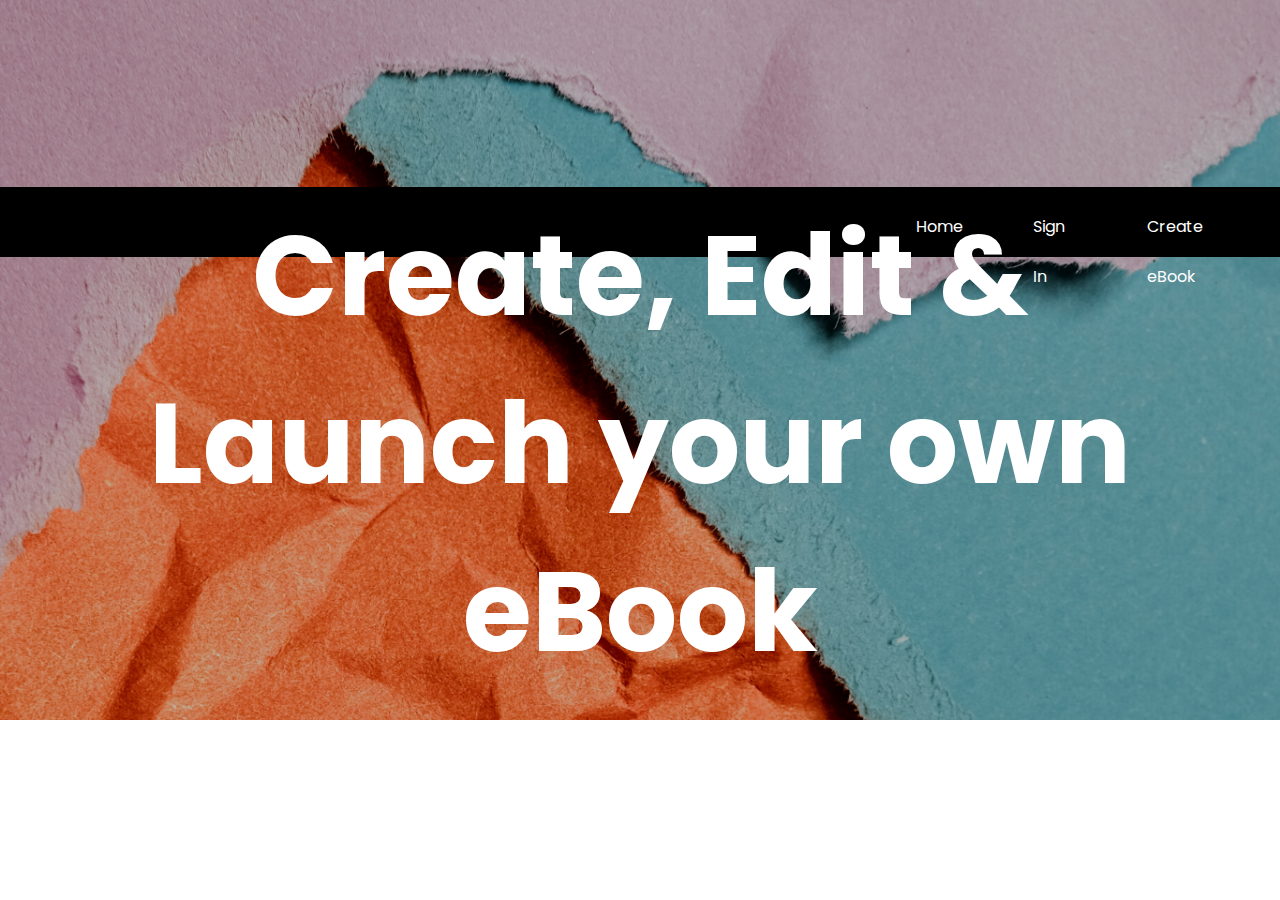
<file: index.html>
<!DOCTYPE html>
<html lang="en">
<head>
    <meta charset="UTF-8">
    <meta http-equiv="X-UA-Compatible" content="IE=edge">
    <link rel="stylesheet" href="css/home_page.css">
    <link href="https://fonts.googleapis.com/css2?family=Poppins&display=swap" rel="stylesheet">
    <link href="https://fonts.googleapis.com/css2?family=Signika:wght@700&display=swap" rel="stylesheet">
    <meta name="viewport" content="width=device-width, initial-scale=1.0">
    <title>Document</title>
</head>
<body>

    <section>
        <!-- <p class="logo-text">MY EBOOK</p> -->
        <i class="fa-solid fa-book-open-cover"></i>
    </section>
    <section class="home-text">
        <h1>Create, Edit &<br> Launch your own<br> eBook </h1>
    </section>
    <section class="start-here">
        <a href ="authentication.html">START HERE</a>
    </section>

    <nav>
        <ul>
          <li class="head1"><a class="menubar-link" href="index.html">Home</a></li>
          <li class="head2"><a class="menubar-link" href="authentication.html">Sign In</a></li>
          <li class="head3"><a class="menubar-link" href="new-book.html">Create eBook</a></li>
        </ul>
      </nav>
    
</body>
</html>
</file>
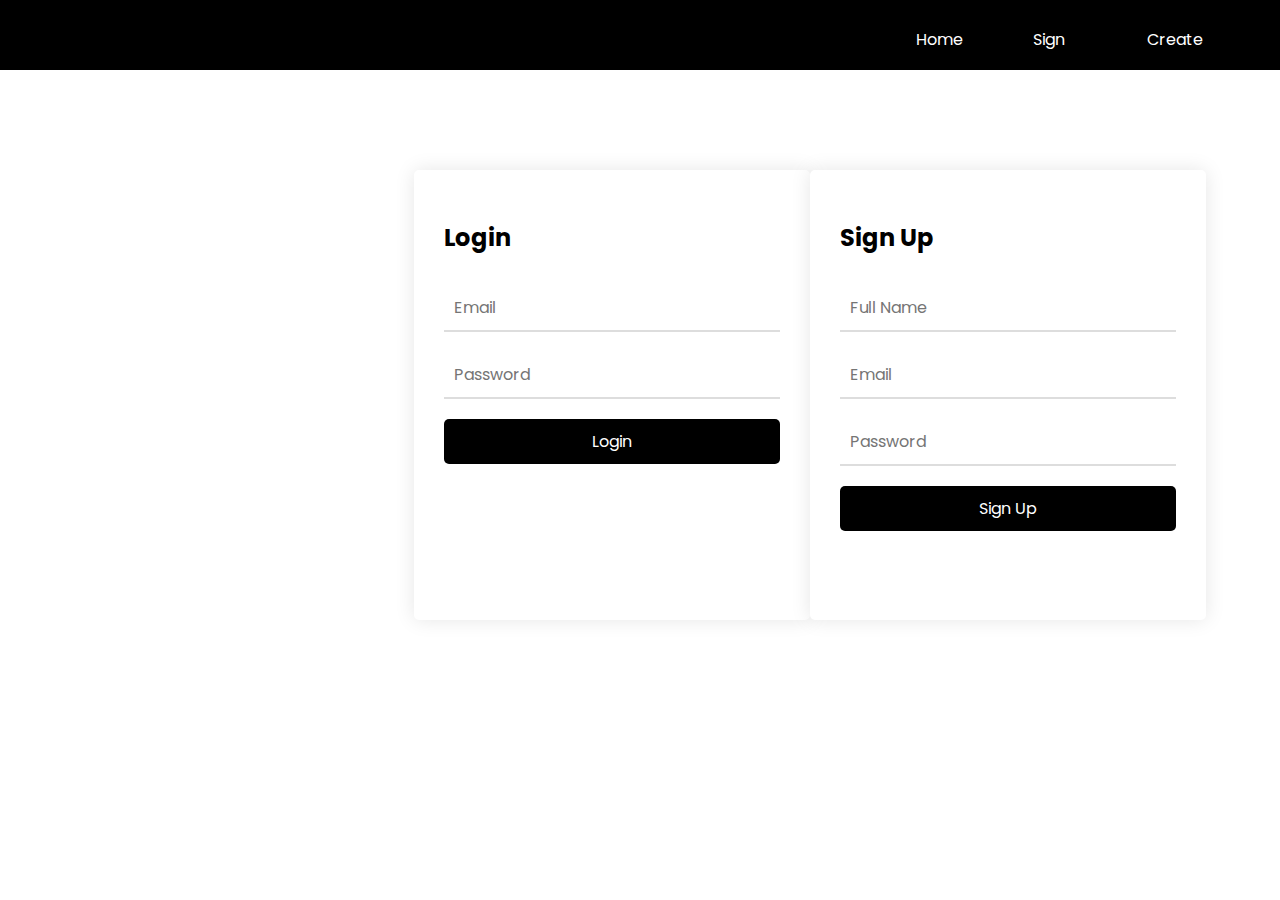
<file: authentication.html>
<!DOCTYPE html>
<html lang="en">
<head>
    <meta charset="UTF-8">
    <link rel="stylesheet" href="css/authentication.css">
    <link href="https://fonts.googleapis.com/css2?family=Poppins&display=swap" rel="stylesheet">
    <link href="https://fonts.googleapis.com/css2?family=Signika:wght@700&display=swap" rel="stylesheet">
    <meta http-equiv="X-UA-Compatible" content="IE=edge">
    <meta name="viewport" content="width=device-width, initial-scale=1.0">
    <title>Authentication</title>
</head>
<body>
    
    <nav>
        <ul>
          <li class="head1"><a class="menubar-link" href="index.html">Home</a></li>
          <li class="head2"><a class="menubar-link" href="authentication.html">Sign In</a></li>
          <li class="head3"><a class="menubar-link" href="new-book.html">Create eBook</a></li>
        </ul>
      </nav>


    <div class="form-container">
        <form id="login-form" class="login-form">
          <h2>Login</h2>
          <input type="email" placeholder="Email" required>
          <input type="password" placeholder="Password" required>
          <button type="submit" onclick="alertmessageSI()" class="b1"> <a href="new-book.html"></a> Login </a></button>
        </form>
      
        <form id="signup-form" class="signup-form">
          <h2>Sign Up</h2>
          <input type="text" placeholder="Full Name" required>
          <input type="email" placeholder="Email" required>
          <input type="password" placeholder="Password" required>
          <button type="submit" onclick="alertmessageSU()">Sign Up</button>
        </form>
      </div>

      <div id="new-content" class="new-content">
        <p>You have already signed in! Click <a href="new-book.html" class="already-link">HERE</a> to start creating ebooks!! .</p>
      </div>

      <script>
        function changeContent() {
            window.location = "new-book.html";

        }

        function alertMessageSU() {
            alert("You have successfully signed up");
        }

        function alertmessageSI() {
            alert("You have successfully signed in! Now start creating ebooks!")
        }
      </script>
      
</body>
</html>
</file>
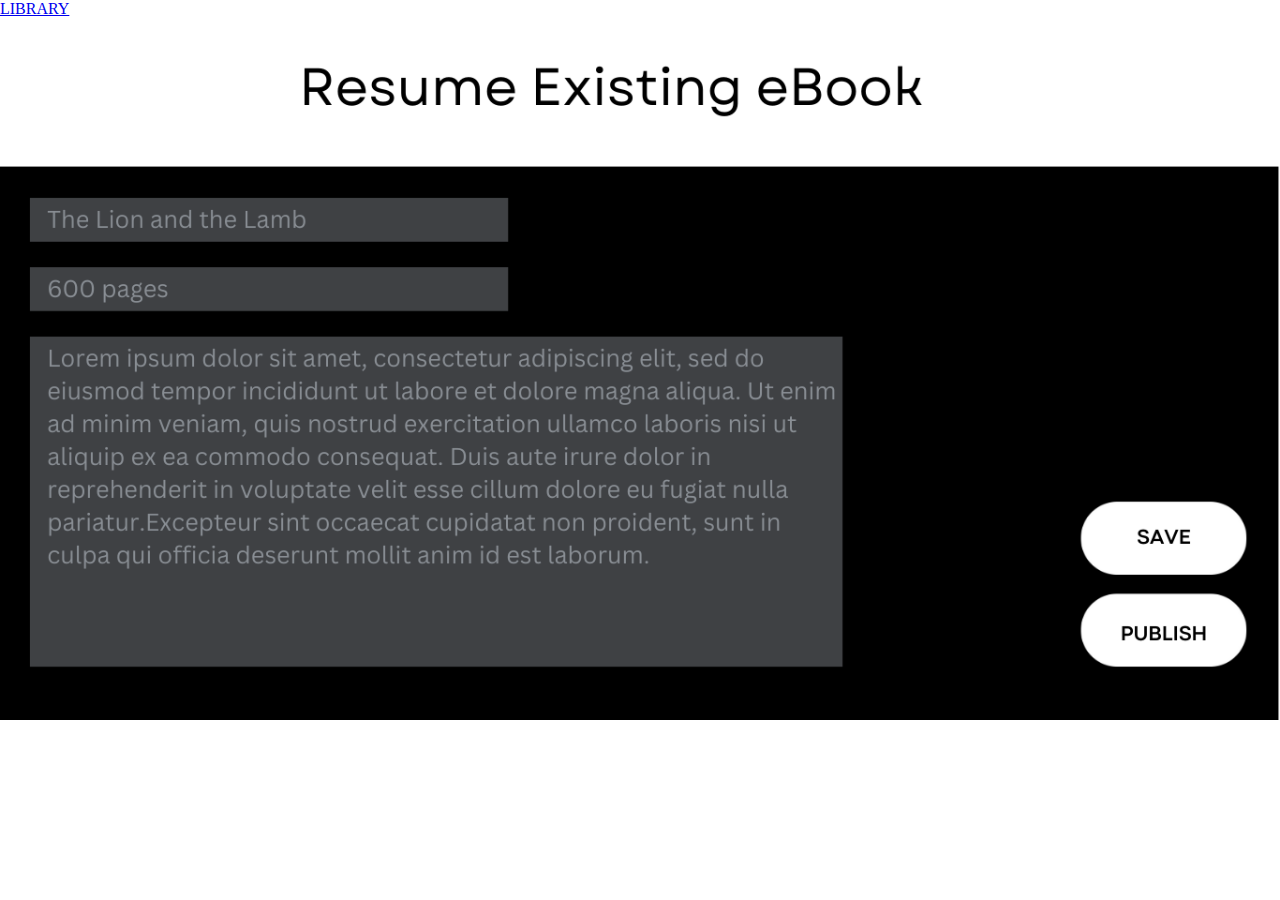
<file: existing-book.html>
<!DOCTYPE html>
<html lang="en">
<head>
    <meta charset="UTF-8">
    <link rel="stylesheet" href="css/exisiting.css">
    <meta http-equiv="X-UA-Compatible" content="IE=edge">
    <meta name="viewport" content="width=device-width, initial-scale=1.0">
    <title>Document</title>
</head>
<body>
    <a href="library.html">LIBRARY</a>
</body>
</html>
</file>
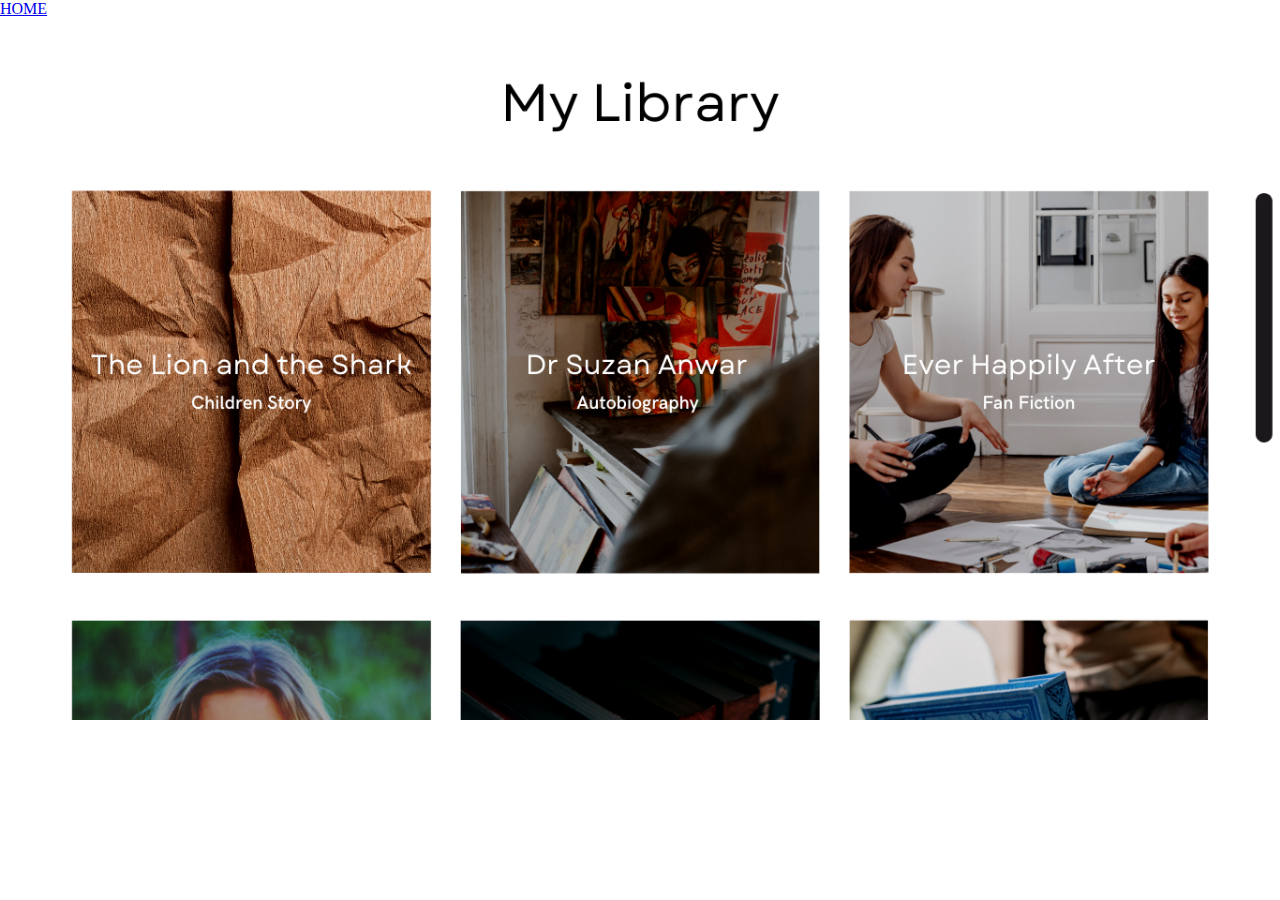
<file: library.html>
<!DOCTYPE html>
<html lang="en">
<head>
    <meta charset="UTF-8">
    <link rel="stylesheet" href="css/library.css">
    <meta http-equiv="X-UA-Compatible" content="IE=edge">
    <meta name="viewport" content="width=device-width, initial-scale=1.0">
    <title>Document</title>
</head>
<body>
    <a href="index.html">HOME</a>
</body>
</html>
</file>
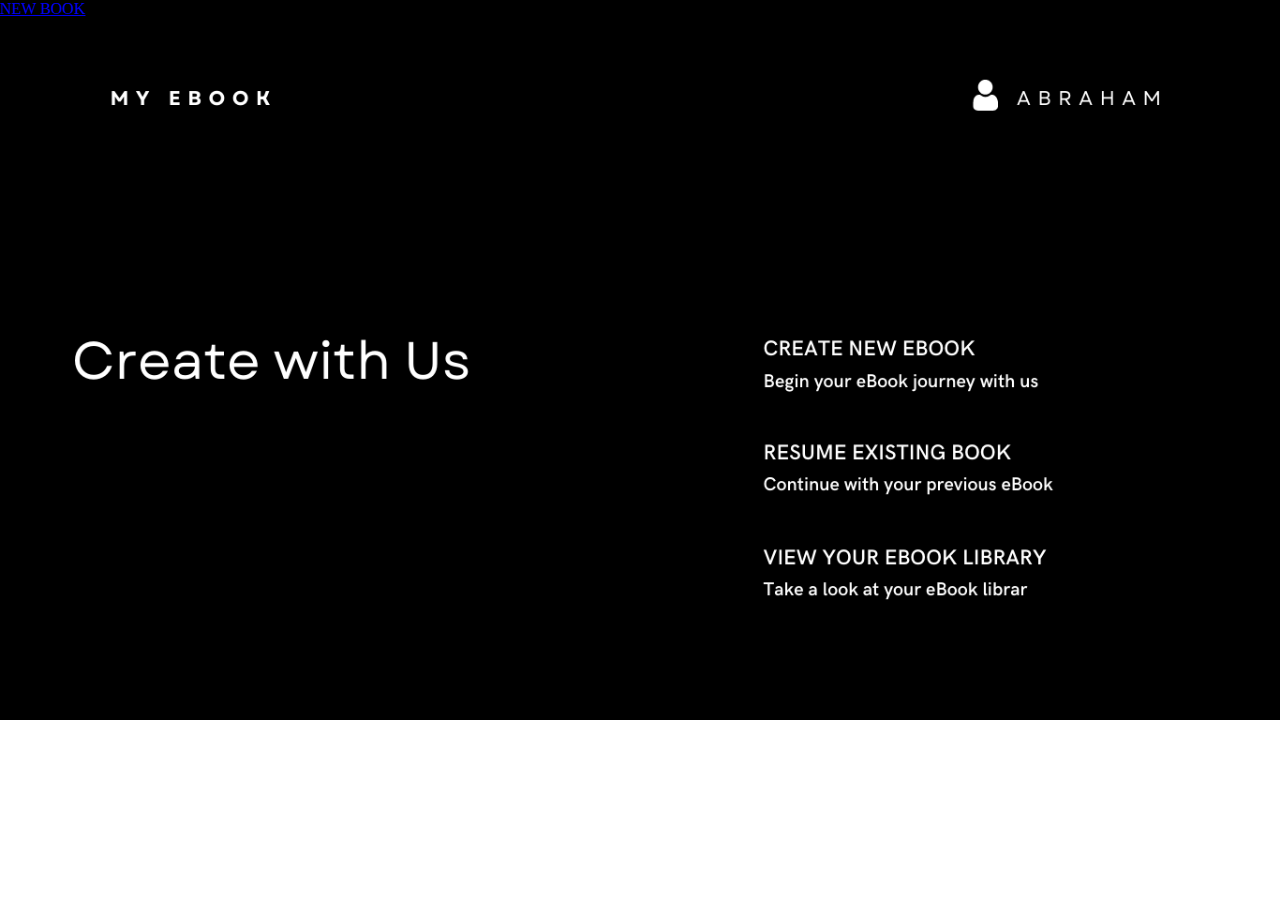
<file: profile.html>
<!DOCTYPE html>
<html lang="en">
<head>
    <meta charset="UTF-8">
    <link rel="stylesheet" href="css/profile.css">
    <meta http-equiv="X-UA-Compatible" content="IE=edge">
    <meta name="viewport" content="width=device-width, initial-scale=1.0">
    <title>Document</title>
</head>
<body>
    <a href="new-book.html">NEW BOOK</a>
</body>
</html>
</file>
<file: css/home_page.css>
body{
    margin: 0%;
    height: 100%;
    background-image: url("home.png");
    background-repeat: no-repeat;
    background-size: cover;
}

.home-text{
    text-align: center;
    font-size: 350%;
    margin-top: 8%;
    font-family: 'Poppins', sans-serif;
    color: #ffffff;
    margin-top: 15%;
}


.start-here{
    color: #ffffff;
    font-size: 150%;
    font-family: 'Times New Roman', Times, serif;
    text-decoration: underline;
    text-align: center;
}

nav {
    background-color: black;
    height: 70px;
    margin-top: -49.5%;
  }
  
  ul {
    margin-top: 0 ;
    padding: 0;
    list-style: none;
    display: flex;
  }
  
  li {
    margin: 15px 15px;
  }
  
  .head1{
    margin-left: 70%;
  }

  a {
    display: block;
    color: #fff;
    text-decoration: none;
    line-height: 50px;
    padding: 0 20px;
    font-family: 'Poppins', sans-serif;
  }
  
  .menubar-link:hover {
    background-color: #555;
  }
</file>
<file: css/authentication.css>
body {
    margin: 0;
}
nav {
    background-color: black;
    height: 70px;
    /* margin-top: -49.5%; */
    margin-left: -10;
  }
  
  ul {
    margin-top: 0 ;
    padding: 0;
    list-style: none;
    display: flex;
  }
  
  li {
    margin: 15px 15px;
  }
  
  .head1{
    margin-left: 70%;
  }

  a {
    display: block;
    color: #fff;
    text-decoration: none;
    line-height: 50px;
    padding: 0 20px;
    font-family: 'Poppins', sans-serif;
  }
  
.form-container {
    display: flex;
    justify-content: center;
    align-items:normal;
    height: 50vh;
    width: 180vh;
    margin-top: 100px;
  }
  
  form {
    display: flex;
    flex-direction: column;
    background-color: #fff;
    padding: 30px;
    border-radius: 5px;
    box-shadow: 0px 0px 20px rgba(0, 0, 0, 0.1);
  }
  
  h2 {
    font-size: 24px;
    margin-bottom: 30px;
    font-family: 'Poppins', sans-serif;
  }
  
  input[type="text"],
  input[type="email"],
  input[type="password"] {
    border: none;
    border-bottom: 2px solid #ddd;
    padding: 10px;
    margin-bottom: 20px;
    font-size: 16px;
    font-family: 'Poppins', sans-serif;

  }
  .b1 {
    height: 45px;
    text-align: center;
  }

  .b1-text {
    margin-top: -13px;
  }
  
  button[type="submit"] {
    background-color: black;
    color: #fff;
    border: none;
    border-radius: 5px;
    padding: 10px;
    font-size: 16px;
    font-family: 'Poppins', sans-serif;
    cursor: pointer;
  }
  
  button[type="submit"]:hover {
    background-color: rgb(158, 81, 158);
  }
  
  .new-content {
    display: none;
    text-align: center;
    font-size: large;
    font-family: 'Poppins', sans-serif;
    margin-top: 10%;
  }
  
  .already-link {
    color: black;
  }
</file>
<file: css/exisiting.css>
body{
    margin: 0%;
    height: 100%;
    background-image: url("existing.png");
    background-repeat: no-repeat;
    background-size: cover;
}
</file>
<file: css/library.css>
body{
    margin: 0%;
    height: 100%;
    background-image: url("library.png");
    background-repeat: no-repeat;
    background-size: cover;
}
</file>
<file: css/profile.css>
body{
    margin: 0%;
    height: 100%;
    background-image: url("profile.png");
    background-repeat: no-repeat;
    background-size: cover;
}
</file>
